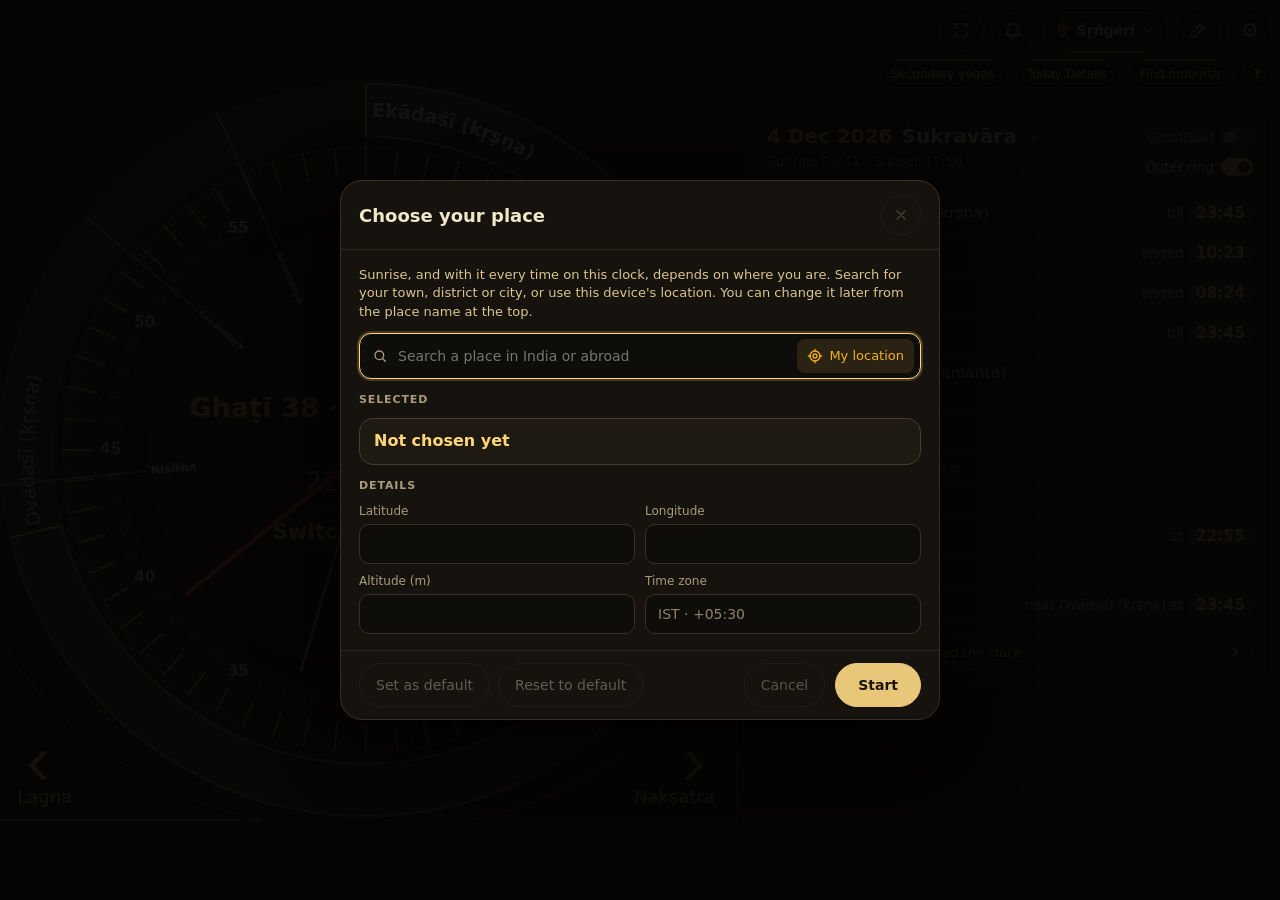
<file: index.html>
<!doctype html>
<html lang="en">
<head>
<meta charset="utf-8">
<meta name="viewport" content="width=device-width, initial-scale=1, maximum-scale=1, user-scalable=no">
<title>Vedic Wall Clock</title>
<link rel="manifest" href="manifest.json">
<meta name="theme-color" content="#15120d">
<meta name="mobile-web-app-capable" content="yes">
<meta name="apple-mobile-web-app-capable" content="yes">
<meta name="apple-mobile-web-app-status-bar-style" content="black-translucent">
<meta name="apple-mobile-web-app-title" content="Vedic Clock">
<link rel="icon" href="icons/favicon-32.png" sizes="32x32" type="image/png">
<link rel="icon" href="icons/favicon-16.png" sizes="16x16" type="image/png">
<link rel="apple-touch-icon" href="icons/apple-touch-icon.png">
<style>html, body { margin: 0; background: #0b0a08; }</style>
</head>
<body>
<script>
  // Boot script. Fetches the clock's HTML, CSS and scripts - listed in
  // app-files.json - revalidating each one with the server on every load
  // (cache: "no-cache"), so a browser can never run a stale file or pair an
  // old script with a new page. Unchanged files come back as a quick 304.
  // This shell itself holds nothing that changes, and is never edited when
  // the app is.
  (function () {
    var SHELL = 1;
    var FRESH = { cache: "no-cache" };

    // An old version registered a service worker / offline cache that could
    // serve stale files; remove any left behind.
    if ("serviceWorker" in navigator) {
      navigator.serviceWorker.getRegistrations().then(function (regs) {
        regs.forEach(function (r) { r.unregister(); });
      }).catch(function () {});
    }
    if (window.caches) {
      caches.keys().then(function (keys) { keys.forEach(function (k) { caches.delete(k); }); }).catch(function () {});
    }

    function get(url) {
      return fetch(url, FRESH).then(function (r) {
        if (!r.ok) throw new Error(url + " (HTTP " + r.status + ")");
        return r.text();
      });
    }

    get("app-files.json").then(function (text) {
      var files = JSON.parse(text);
      if (files.shell !== SHELL) {
        // This shell is out of date (only possible if the boot script itself
        // changed): refresh it from the server, once.
        var tried = false;
        try { tried = sessionStorage.getItem("shellRefreshed") === "1"; sessionStorage.setItem("shellRefreshed", "1"); } catch (e) { tried = true; }
        if (!tried) {
          return fetch(location.pathname, { cache: "reload" }).then(function () { location.reload(); });
        }
      }
      return Promise.all([
        Promise.all(files.css.map(get)),
        get(files.html),
        Promise.all(files.js.map(get)),
      ]).then(function (parts) {
        files.css.forEach(function (url, i) {
          var style = document.createElement("style");
          style.textContent = parts[0][i] + "\n/*# sourceURL=" + url + " */";
          document.head.appendChild(style);
        });
        document.body.insertAdjacentHTML("afterbegin", parts[1]);
        // Appended in order; each runs as it is added, like a normal script tag.
        files.js.forEach(function (url, i) {
          var script = document.createElement("script");
          script.textContent = parts[2][i] + "\n//# sourceURL=" + url;
          document.body.appendChild(script);
        });
      });
    }).catch(function (err) {
      document.body.style.cssText = "color:#f0e6c8;font:16px system-ui;padding:24px";
      document.body.textContent = "The clock could not load: " + err.message + ". Check the connection and reload.";
    });
  })();
</script>
</body>
</html>
</file>
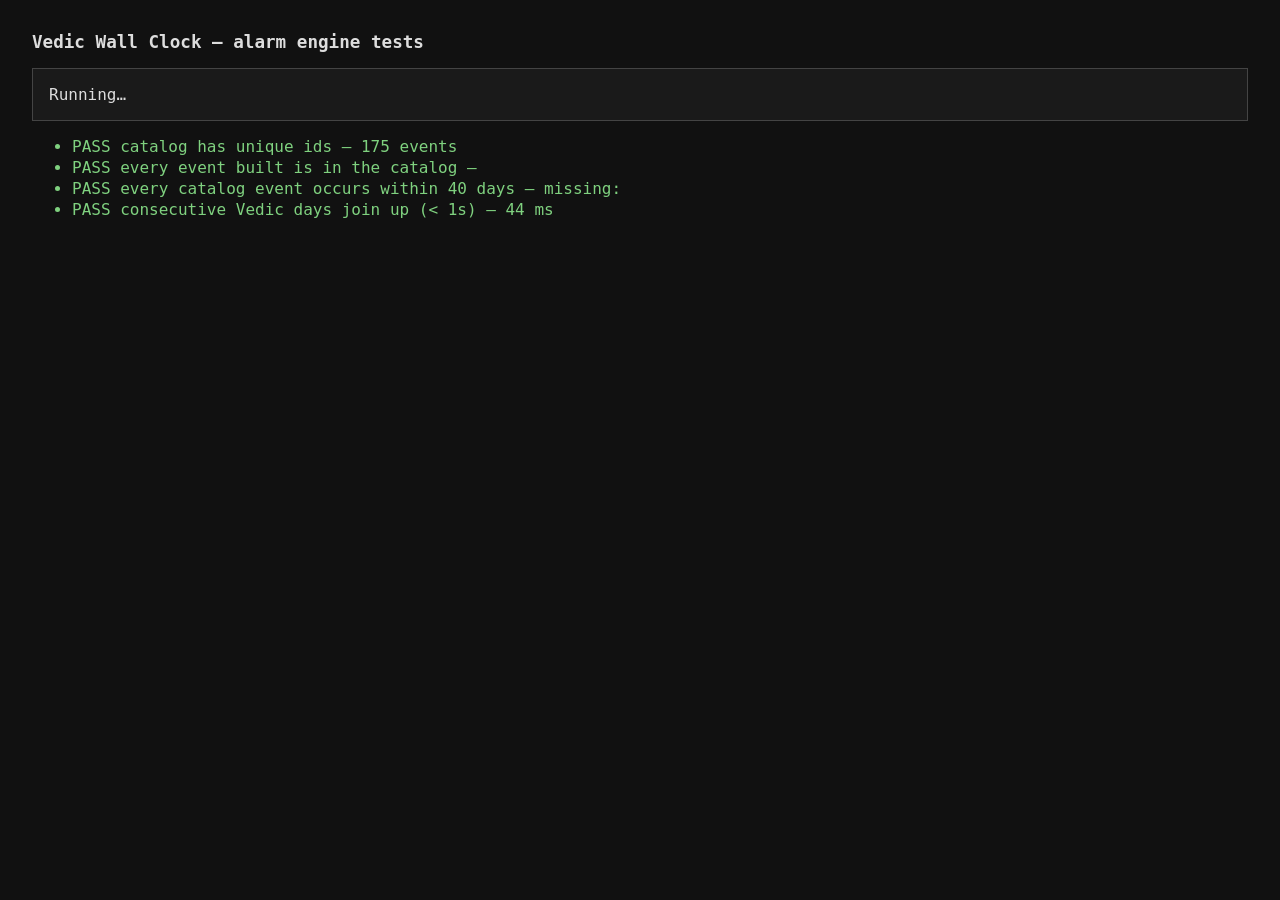
<file: test/alarms-test.html>
<!doctype html>
<html lang="en">
<head>
<meta charset="utf-8">
<title>Vedic Wall Clock — Alarm engine tests</title>
<style>
  body { font-family: ui-monospace, Consolas, monospace; margin: 2rem; background: #111; color: #ddd; }
  h1 { font-size: 1.1rem; }
  .pass { color: #7fd17f; } .fail { color: #e06060; font-weight: bold; }
  #summary { margin: 1rem 0; padding: 1rem; background: #1a1a1a; border: 1px solid #444; }
  li { margin: 2px 0; }
</style>
</head>
<body>
<h1>Vedic Wall Clock — alarm engine tests</h1>
<div id="summary">Running…</div>
<ul id="results"></ul>

<script src="../js/vendor/astronomy.browser.js"></script>
<script src="../js/engine/util.js"></script>
<script src="../js/engine/zone.js"></script>
<script src="../js/engine/ayanamsa.js"></script>
<script src="../js/engine/sunrise.js"></script>
<script src="../js/engine/sidereal.js"></script>
<script src="../js/engine/elongation.js"></script>
<script src="../js/engine/tithi.js"></script>
<script src="../js/engine/nakshatra.js"></script>
<script src="../js/engine/yoga.js"></script>
<script src="../js/engine/karana.js"></script>
<script src="../js/engine/lagna.js"></script>
<script src="../js/engine/day-events.js"></script>
<script src="../js/engine/masa.js"></script>
<script src="../js/engine/scaled-intervals.js"></script>
<script src="../js/engine/ghati.js"></script>
<script src="../js/engine/panchanga.js"></script>
<script src="../js/data/mc-data.js"></script>
<script src="../js/render/mc-yogas.js"></script>
<script src="../js/render/ring-adapter.js"></script>
<script src="../js/render/dial.js"></script>
<script src="../js/settings.js"></script>
<script src="../js/tunes.js"></script>
<script src="../js/alarms.js"></script>
<script>
(async function () {
  const E = window.VedicEngine, A = E.Alarms;
  const data = await fetch("../js/data/panchanga-data.json").then(r => r.json());
  const settings = E.Settings.defaults();
  const results = document.getElementById("results");
  let failed = 0, total = 0;
  function check(name, ok, detail) {
    total++;
    if (!ok) failed++;
    const li = document.createElement("li");
    li.className = ok ? "pass" : "fail";
    li.textContent = (ok ? "PASS " : "FAIL ") + name + (detail !== undefined ? "  — " + detail : "");
    results.appendChild(li);
  }
  const MIN = 60000;
  const until = async (fn, ms) => { const t0 = Date.now(); while (Date.now() - t0 < (ms || 8000)) { const v = fn(); if (v) return v; await new Promise(r => setTimeout(r, 20)); } return null; };

  // An isolated store, with ticks driven by hand.
  const KEY = "vedicWallClock.alarms.test";
  localStorage.removeItem(KEY);
  const rings = [];
  A.init({ getSettings: () => settings, getData: () => data, storageKey: KEY, autoTick: false });
  A.onRing(ev => rings.push(ev));

  // --- catalog and the per-day event builder agree -------------------------
  const catalog = E.RingAdapter.buildAlarmCatalog(data);
  const ids = new Set();
  catalog.forEach(g => g.items.forEach(i => ids.add(i.id)));
  check("catalog has unique ids", ids.size === catalog.reduce((n, g) => n + g.items.length, 0), ids.size + " events");
  const seen = new Set(), unknown = new Set();
  let day = new Date(), prevNext = null, maxGap = 0;
  for (let i = 0; i < 40; i++) {
    const snap = E.Panchanga.compute(day, settings);
    if (prevNext != null) maxGap = Math.max(maxGap, Math.abs(snap.anchors.governingSunrise - prevNext));
    prevNext = snap.anchors.nextSunrise.getTime();
    E.RingAdapter.buildAlarmEvents(snap, data).forEach(e => { (ids.has(e.id) ? seen : unknown).add(e.id); });
    day = new Date(snap.anchors.nextSunrise.getTime() + MIN);
  }
  check("every event built is in the catalog", unknown.size === 0, [...unknown].join(","));
  check("every catalog event occurs within 40 days", seen.size === ids.size, "missing: " + [...ids].filter(i => !seen.has(i)).join(","));
  check("consecutive Vedic days join up (< 1s)", maxGap < 1000, maxGap + " ms");

  // --- searching forward: true boundaries -----------------------------------
  const tithi = await A.preview({ events: ["tithi:11"], mode: "start" }, 2);
  check("tithi: found two Ekādaśī (śukla)", tithi.length === 2);
  check("tithi: start and end are true boundaries", tithi.every(x =>
    E.Tithi.current(new Date(x.start + 90000)).number === 11 && E.Tithi.current(new Date(x.start - 90000)).number === 10 &&
    E.Tithi.current(new Date(x.end - 90000)).number === 11 && E.Tithi.current(new Date(x.end + 90000)).number === 12));
  const nak = await A.preview({ events: ["nak:3"], mode: "end" }, 2);
  check("nakṣatra: 'end' alarms fire at the true end", nak.every(x => x.fire === x.end &&
    E.Nakshatra.current(new Date(x.end - 90000), "lahiri").index === 3 && E.Nakshatra.current(new Date(x.end + 90000), "lahiri").index === 4));
  const lagna = await A.preview({ events: ["lagna:0"], mode: "start" }, 5);
  check("lagna: one occurrence per day, no duplicates from the day joins", lagna.length === 5 && lagna.every((x, i) => i === 0 || Math.abs(x.start - lagna[i - 1].start - 86164000) < 15 * MIN));

  // --- offsets ----------------------------------------------------------------
  const start = await A.preview({ events: ["win:rahu"], mode: "start" }, 3);
  const end = await A.preview({ events: ["win:rahu"], mode: "end" }, 3);
  check("start: rings at the start", start.every(x => x.fire === x.start));
  check("end: rings at the end", end.every(x => x.fire === x.end && x.end > x.start));
  for (const [value, unit, want] of [[30, "min", 30], [2, "ghati", 48], [1.5, "hr", 90], [72, "hr", 4320]]) {
    const r = await A.preview({ events: ["win:rahu"], mode: "before", offsetValue: value, offsetUnit: unit }, 2);
    check("before " + value + " " + unit + " = " + want + " min ahead", r.length === 2 && r.every(x => (x.start - x.fire) / MIN === want && x.fire > Date.now()));
  }
  check("'before 0' is just the start", (await A.preview({ events: ["win:rahu"], mode: "before", offsetValue: 0 }, 1))[0].fire === start[0].start);

  // --- several events, instants, rare events, bad input ------------------------------
  const multi = await A.preview({ events: ["sun:rise", "sun:set", "marker:avartana"], mode: "start" }, 6);
  check("several events come out in time order", multi.length === 6 && multi.every((x, i) => i === 0 || multi[i - 1].fire <= x.fire));
  const sk = await A.preview({ events: ["marker:sankranti"], mode: "start" }, 2);
  check("saṅkrānti (about monthly) is found, with its rāśi", sk.length === 2 && /Saṅkrānti/.test(sk[0].detail), sk.map(x => x.detail).join(", "));
  check("no events / unknown id -> nothing", (await A.preview({ events: [] }, 1)).length === 0 && (await A.preview({ events: ["nope"] }, 1)).length === 0);
  // Kalāṃśa windows are switched off for now (mc-yogas.js), so their merge check is too.
  //   const dur = await A.preview({ events: ["win:kalamsha"], mode: "start" }, 14);
  //   check("adjacent windows of one kind merge (back-to-back bad kalāṃśas)", dur.some(x => x.end - x.start > 80 * MIN) && dur.every(x => x.end - x.start < 160 * MIN));

  // --- stored alarms: firing, once, grace, persistence --------------------------------
  const a1 = A.add({ events: ["win:rahu"], mode: "before", offsetValue: 10, offsetUnit: "min", repeat: "always", label: "  prep  " });
  const a2 = A.add({ events: ["win:kulika"], mode: "start", repeat: "once" });
  check("add normalises (label trimmed, ids assigned)", a1 && a1.label === "prep" && a1.id && a2.id !== a1.id);
  check("alarm without events is refused", A.add({ events: ["nope"] }) === null);
  const listed = () => A.list();
  await until(() => listed().every(a => a.next));
  const n1 = listed().find(a => a.id === a1.id).next, n2 = listed().find(a => a.id === a2.id).next;
  check("each alarm worked out its next ring", n1 && n2, new Date(n1.fireAt).toISOString() + " / " + new Date(n2.fireAt).toISOString());

  A.tick(n1.fireAt - 5000);
  check("does not ring early", rings.length === 0);
  A.tick(n1.fireAt + 1000);
  check("rings on time, with the event named", rings.length >= 1 && rings.some(r => r.alarm.id === a1.id && r.items[0].label === "Rāhu Kālam"));
  const ringsAfter = rings.length;
  A.tick(n1.fireAt + 2000);
  check("rings once, not every tick", rings.length === ringsAfter);
  const next1 = await until(() => { const a = listed().find(x => x.id === a1.id); return a.next && a.next.fireAt > n1.fireAt && a.next; });
  check("recurring alarm re-arms for the next occurrence", !!next1 && next1.fireAt - n1.fireAt > 12 * 3600 * 1000, next1 && new Date(next1.fireAt).toISOString());

  // An alarm that is long overdue (the page was asleep) is skipped, not shouted.
  // a2's first ring was already far in the past at the tick above.
  check("overdue beyond the grace period is skipped silently", !rings.some(r => r.alarm.id === a2.id));
  // Whether a2's first ring is already past depends on the time of day the test
  // runs at, so push the clock beyond its grace period explicitly.
  A.tick(Math.max(n1.fireAt, n2.fireAt) + A.GRACE_MS + MIN);
  const a2Next = await until(() => { const a = listed().find(x => x.id === a2.id); return a.next && a.next.fireAt > n2.fireAt && a.next; });
  check("a skipped 'once' alarm stays armed for its next occurrence", listed().find(a => a.id === a2.id).enabled && !!a2Next && a2Next.fireAt > n2.fireAt);
  const a5 = A.add({ events: ["win:yamaghanta"], mode: "start", repeat: "always" });
  await until(() => listed().find(a => a.id === a5.id).next);
  const n5 = listed().find(a => a.id === a5.id).next;
  const ringsBefore5 = rings.length;
  A.tick(n5.fireAt + A.GRACE_MS + MIN);
  check("6 minutes late is not rung", rings.length === ringsBefore5 && !rings.some(r => r.alarm.id === a5.id));
  const n5b = await until(() => { const a = listed().find(x => x.id === a5.id); return a.next && a.next.fireAt > n5.fireAt && a.next; });
  check("...and the alarm moves on to the next occurrence", !!n5b);
  A.remove(a5.id);

  // once: rings, then is deleted
  const a3 = A.add({ events: ["win:yamaghanta"], mode: "start", repeat: "once" });
  await until(() => listed().find(a => a.id === a3.id).next);
  const n3 = listed().find(a => a.id === a3.id).next;
  A.tick(n3.fireAt + 500);
  check("'once' rings", rings.some(r => r.alarm.id === a3.id));
  check("'once' is then deleted", !listed().some(a => a.id === a3.id));

  // grace: within the grace period still rings
  const a4 = A.add({ events: ["win:kulika"], mode: "end", repeat: "always" });
  await until(() => listed().find(a => a.id === a4.id).next);
  const n4 = listed().find(a => a.id === a4.id).next;
  A.tick(n4.fireAt + 2 * MIN);
  check("2 minutes late still rings (within grace)", rings.some(r => r.alarm.id === a4.id));

  // custom times: an IST clock time, or ghaṭī + pala after sunrise
  const IST = 5.5 * 60 * MIN, now0 = Date.now();
  const ck = await A.preview({ custom: { kind: "clock", hour: 6, minute: 30 }, repeat: "always" }, 3);
  check("custom clock time: 3 daily rings at 06:30 IST", ck.length === 3 && ck.every(x => x.fire > now0 && (x.fire + IST) % (24 * 60 * MIN) === 6.5 * 60 * MIN) && ck[1].fire - ck[0].fire === 24 * 60 * MIN, ck.map(x => new Date(x.fire).toISOString()).join(", "));
  const gh = await A.preview({ custom: { kind: "ghati", ghati: 10, pala: 30 }, repeat: "always" }, 2);
  check("custom ghaṭī·pala: rings 10 ghaṭī 30 pala after sunrise, daily", gh.length === 2 && gh[0].fire > now0 && gh[1].fire - gh[0].fire > 23 * 60 * MIN && gh[1].fire - gh[0].fire < 25 * 60 * MIN, gh.map(x => new Date(x.fire).toISOString()).join(", "));
  const gh0 = await A.preview({ custom: { kind: "ghati", ghati: 0, pala: 0 }, repeat: "always" }, 1);
  const dd = gh[0].fire - gh0[0].fire, want = (10 * 24 + 12) * MIN;
  check("ghaṭī offset is exact (10 ghaṭī 30 pala = 252 min after ghaṭī 0)", gh0.length === 1 && (Math.abs(dd - want) < 4 * MIN || Math.abs(dd - want + 24 * 60 * MIN) < 6 * MIN), String(dd / MIN));
  check("out-of-range custom time is refused", A.add({ custom: { kind: "clock", hour: 24, minute: 0 } }) === null && A.add({ custom: { kind: "ghati", ghati: 60, pala: 0 } }) === null);
  const tom = new Date(Date.now() + IST + 24 * 60 * MIN).toISOString().slice(0, 10);
  const dc = await A.preview({ custom: { kind: "clock", hour: 6, minute: 30, date: tom }, repeat: "always" }, 3);
  check("custom clock time with a date: that one date only", dc.length === 1 && new Date(dc[0].fire + IST).toISOString() === tom + "T06:30:00.000Z", dc.map(x => new Date(x.fire).toISOString()).join(","));
  const dg = await A.preview({ custom: { kind: "ghati", ghati: 10, pala: 30, date: tom }, repeat: "always" }, 3);
  check("custom ghaṭī with a date: one ring, on that day", dg.length === 1 && new Date(dg[0].fire + IST).toISOString().slice(0, 10) === tom, dg.map(x => new Date(x.fire).toISOString()).join(","));
  check("a date in the past never rings", (await A.preview({ custom: { kind: "clock", hour: 6, minute: 30, date: "2020-01-01" } }, 1)).length === 0);
  const ac = A.add({ custom: { kind: "clock", hour: 6, minute: 30 }, repeat: "once", label: "wake" });
  await until(() => listed().find(a => a.id === ac.id).next);
  const nc = listed().find(a => a.id === ac.id);
  check("custom alarm lists with its wording", nc.title === "wake" && nc.triggerText === "At 06:30 IST" && nc.events.length === 0);
  A.tick(nc.next.fireAt + 1000);
  check("custom alarm rings and 'once' is deleted", rings.some(r => r.alarm.id === ac.id && r.items[0].label === "06:30 IST") && !listed().some(a => a.id === ac.id));

  // custom clock times keep the zone they were set in (the clock's place at the time); an alarm without one is IST
  {
    const NY = "America/New_York", Z = E.Zone;
    const wallNY = x => new Date(x + Z.offsetMs(x, NY)).toISOString().slice(11, 16);
    const ny = await A.preview({ custom: { kind: "clock", hour: 6, minute: 30, tz: NY }, repeat: "always" }, 3);
    check("custom clock time in New York: rings at 06:30 New York time, every day", ny.length === 3 && ny.every(x => wallNY(x.fire) === "06:30"), ny.map(x => new Date(x.fire).toISOString()).join(", "));
    const legacy = await A.preview({ custom: { kind: "clock", hour: 6, minute: 30 }, repeat: "always" }, 1);
    check("a custom clock alarm with no zone (saved before zones) is still IST", legacy.length === 1 && (legacy[0].fire + IST) % (24 * 60 * MIN) === 6.5 * 60 * MIN);
    const nyd = await A.preview({ custom: { kind: "clock", hour: 6, minute: 30, tz: NY, date: "2027-03-14" }, repeat: "always" }, 2);
    check("a dated New York alarm on the night the clocks go forward rings at 06:30 EDT (10:30 UTC)", nyd.length === 1 && new Date(nyd[0].fire).toISOString() === "2027-03-14T10:30:00.000Z", nyd.map(x => new Date(x.fire).toISOString()).join(","));
    const nyDay = await A.preview({ custom: { kind: "clock", hour: 6, minute: 30, tz: NY, date: "2027-11-07" }, repeat: "always" }, 2);
    check("... and on the night they go back, 06:30 EST (11:30 UTC)", nyDay.length === 1 && new Date(nyDay[0].fire).toISOString() === "2027-11-07T11:30:00.000Z", nyDay.map(x => new Date(x.fire).toISOString()).join(","));
    const an = A.add({ custom: { kind: "clock", hour: 6, minute: 30, tz: NY }, repeat: "once" });
    const al = A.add({ custom: { kind: "clock", hour: 6, minute: 30, tz: "Asia/Dubai" }, repeat: "once" });
    await until(() => listed().find(a => a.id === an.id).next && listed().find(a => a.id === al.id).next);
    check("the wording names the zone the alarm was set in", /^At 06:30 (EST|EDT)$/.test(listed().find(a => a.id === an.id).triggerText) && listed().find(a => a.id === al.id).triggerText === "At 06:30 UTC+4", listed().find(a => a.id === an.id).triggerText + " / " + listed().find(a => a.id === al.id).triggerText);
    check("an unknown zone name falls back to IST", (await A.preview({ custom: { kind: "clock", hour: 6, minute: 30, tz: "Not/AZone" } , repeat: "always" }, 1))[0].fire % (24 * 60 * MIN) === (6.5 * 60 * MIN - IST + 24 * 60 * MIN) % (24 * 60 * MIN));
    A.remove(an.id); A.remove(al.id);
  }

  // persistence + toggles
  const stored = JSON.parse(localStorage.getItem(KEY));
  check("saved to storage", stored.alarms.length === 3 && stored.alarms.every(a => !Object.keys(a).some(k => k.startsWith("_"))));
  A.setEnabled(a1.id, false);
  check("can be switched off", listed().find(a => a.id === a1.id).enabled === false && listed().find(a => a.id === a1.id).next === undefined);
  A.update(a1.id, { events: ["tithi:11", "tithi:26"], mode: "end", repeat: "always" });
  const updated = A.get(a1.id);
  check("edit replaces the alarm and re-enables it", updated.enabled && updated.mode === "end" && updated.events.length === 2);
  A.remove(a1.id);
  check("remove", !A.get(a1.id));
  check("titles summarise events", A.eventsText(["tithi:11", "tithi:26"]) === "Ekādaśī (śukla) · Ekādaśī (kṛṣṇa)" &&
    A.eventsText(catalog.find(g => g.id === "yoga").items.map(i => i.id)) === "All Yoga");
  check("trigger wording differs for instants", A.triggerText({ events: ["sun:set"], mode: "start" }) === "At the moment" && A.triggerText({ events: ["win:rahu"], mode: "start" }) === "At the start");

  // --- sound choice -----------------------------------------
  const sk1 = A.add({ events: ["win:rahu"], mode: "before", offsetValue: 20, offsetUnit: "min", repeat: "always", label: "Rāhu, careful; a very long label so that the line has to be folded across several lines for sure", soundKind: "track" });
  check("sound choice is kept ('track'), anything else is the bell", sk1.soundKind === "track" && A.add({ events: ["win:rahu"], soundKind: "x" }).soundKind === "bell");
  check("a built-in tune is kept by id; an unknown tune falls back to the bell",
    A.add({ events: ["win:rahu"], soundKind: "tune:funk-alarm" }).soundKind === "tune:funk-alarm" && A.add({ events: ["win:rahu"], soundKind: "tune:nope" }).soundKind === "bell");
  check("there are 20 tunes, each with a name, and every one parses", E.Tunes.list.length === 20 && E.Tunes.list.every(t => t.name && t.sub && E.Tunes.get(t.id).voices.every(v => v.notes.trim().split(/\s+/).every(tok => /^(r|-?\d+(\+-?\d+)*):\d*\.?\d+$/.test(tok)))));
  check("every voice fits its loop (notes add up to the tune's length)", E.Tunes.list.every(t => E.Tunes.get(t.id).voices.every(v => Math.abs(v.notes.trim().split(/\s+/).reduce((n, tok) => n + parseFloat(tok.split(":")[1]), 0) - E.Tunes.get(t.id).beats) < 1e-9)));
  check("scale degrees map to the right pitch (C major: 0 = C4, 9 = E5, -7 = C3)", Math.abs(E.Tunes.frequency(E.Tunes.get("reveille-rush"), 0, 0) - 261.63) < 0.1 && Math.abs(E.Tunes.frequency(E.Tunes.get("reveille-rush"), 9, 0) - 659.26) < 0.1 && Math.abs(E.Tunes.frequency(E.Tunes.get("reveille-rush"), -7, 0) - 130.81) < 0.1);
  check("every tune's instruments exist and a pass can be scheduled (offline render, no clipping)", await (async () => {
    for (const info of E.Tunes.list) {
      const tune = E.Tunes.get(info.id), sr = 22050, oc = new OfflineAudioContext(1, Math.ceil((tune.beats * 60 / tune.bpm + 3) * sr), sr);
      const master = oc.createGain(); master.gain.value = 0.9; master.connect(oc.destination); // as the player's master gain
      E.Tunes.schedulePass(oc, master, tune, 0);
      const d = (await oc.startRendering()).getChannelData(0); let peak = 0;
      for (let i = 0; i < d.length; i++) { if (d[i] !== d[i]) return false; peak = Math.max(peak, Math.abs(d[i])); }
      if (peak < 0.05 || peak > 1) return false;
    }
    return true;
  })());

  // --- date shown for times after midnight, before sunrise ------------------------------
  const sunrises = await A.preview({ events: ["sun:rise"], mode: "start" }, 2);
  const sunsets = await A.preview({ events: ["sun:set"], mode: "start" }, 1);
  const sr0 = sunrises[0].start;
  check("dateNote: sunrise itself and daytime/evening have none", A.dateNote(sr0) === "" && A.dateNote(sr0 + 3 * 3600000) === "" && A.dateNote(sunsets[0].start) === "");
  check("dateNote: 2 s before sunrise has the date, e.g. (Nov 3)", /^ \([A-Z][a-z]{2} \d{1,2}\)$/.test(A.dateNote(sr0 - 2000)), A.dateNote(sr0 - 2000));
  check("dateNote: just after midnight IST has the date", A.dateNote(Math.floor((sr0 + 19800000) / 86400000) * 86400000 - 19800000 + 30000) !== "");
  const snapNow = E.Panchanga.compute(new Date(sr0 - 3600000), settings);
  const sameAsDial = [].concat(...["muhurta", "hora"].map(k => E.RingAdapter.build(k, snapNow, data).segments.map(g => [g.startTime, g.endTime])))
    .flat().filter(t => Math.abs(t - snapNow.anchors.nextSunrise) > 5000)
    .every(t => E.RingAdapter.dateNote(t, snapNow.anchors) === A.dateNote(t.getTime()));
  check("dateNote: agrees with the dial's tooltip rule on every segment time", sameAsDial);

  // --- for a host that rings natively: upcoming() and markRang() ------------------------
  A.list().forEach(a => A.remove(a.id));
  const up = A.add({ events: ["sun:rise"], mode: "start", repeat: "always" });
  const upc = await A.upcoming(up.id, 5);
  check("upcoming: 5 sunrises, ascending, in the future, one item each", upc.length === 5 && upc.every((g, i) => g.fireAt > Date.now() && g.items.length === 1 && (i === 0 || g.fireAt > upc[i - 1].fireAt)));
  check("upcoming: items carry label, group and times", upc[0].items[0].label && upc[0].items[0].group && upc[0].items[0].start === upc[0].fireAt);
  const both = A.add({ events: ["sun:rise", "sun:set"], mode: "start", repeat: "always" });
  const bothUp = await A.upcoming(both.id, 6);
  check("upcoming: sunrise and sunset are separate rings (not within a minute)", bothUp.length === 6 && bothUp.every(g => g.items.length === 1));
  const dayAhead = await A.upcoming(up.id, 40);
  check("upcoming: 40 daily rings span about 40 days", dayAhead.length === 40 && Math.abs((dayAhead[39].fireAt - dayAhead[0].fireAt) / 86400000 - 39) < 0.5);
  A.setEnabled(up.id, false);
  check("upcoming: a disabled alarm has none", (await A.upcoming(up.id, 3)).length === 0);
  A.setEnabled(up.id, true);
  const once = A.add({ events: ["sun:rise"], mode: "start", repeat: "once" });
  const first = (await A.upcoming(once.id, 2))[0].fireAt;
  check("markRang: records it, deletes a once-alarm", A.markRang(once.id, first, first + 2000) === true && A.get(once.id) === null);
  check("markRang: is idempotent", A.markRang(once.id, first, first + 2000) === false);
  const aw = A.get(up.id).armedAfter;
  A.markRang(up.id, upc[0].fireAt, upc[0].fireAt + 1000);
  const upc2 = await A.upcoming(up.id, 2);
  check("markRang: an always-alarm moves on past that ring", A.get(up.id).enabled && A.get(up.id).armedAfter > aw && upc2[0].fireAt > upc[0].fireAt, upc2.map(g => g.fireAt).join());
  check("markRang: unknown alarm is ignored", A.markRang("nope", first, first) === false);

  // --- skipNext: off for the coming ring only ---------------------------------------------
  const skipAl = A.add({ events: ["sun:rise"], mode: "start", repeat: "always" });
  const before = await A.upcoming(skipAl.id, 3);
  check("skipNext: reports a ring was skipped", (await A.skipNext(skipAl.id)) === true);
  const after = await A.upcoming(skipAl.id, 2);
  check("skipNext: the next ring is gone, the alarm stays on and carries on", A.get(skipAl.id).enabled && after[0].fireAt === before[1].fireAt && A.get(skipAl.id).skipped === before[0].fireAt, after.map(g => g.fireAt).join());
  A.setEnabled(skipAl.id, false);
  check("skipNext: nothing to skip on an alarm that is off", (await A.skipNext(skipAl.id)) === false);

  localStorage.removeItem(KEY);
  const s = document.getElementById("summary");
  s.textContent = failed ? failed + " of " + total + " FAILED" : "All " + total + " checks passed";
  s.className = failed ? "fail" : "pass";
  document.title = (failed ? "FAIL" : "PASS") + " — alarm tests";
})().catch(function (e) { document.getElementById("summary").textContent = "ERROR: " + e.message; document.title = "ERROR"; console.error(e); });
</script>
</body>
</html>
</file>
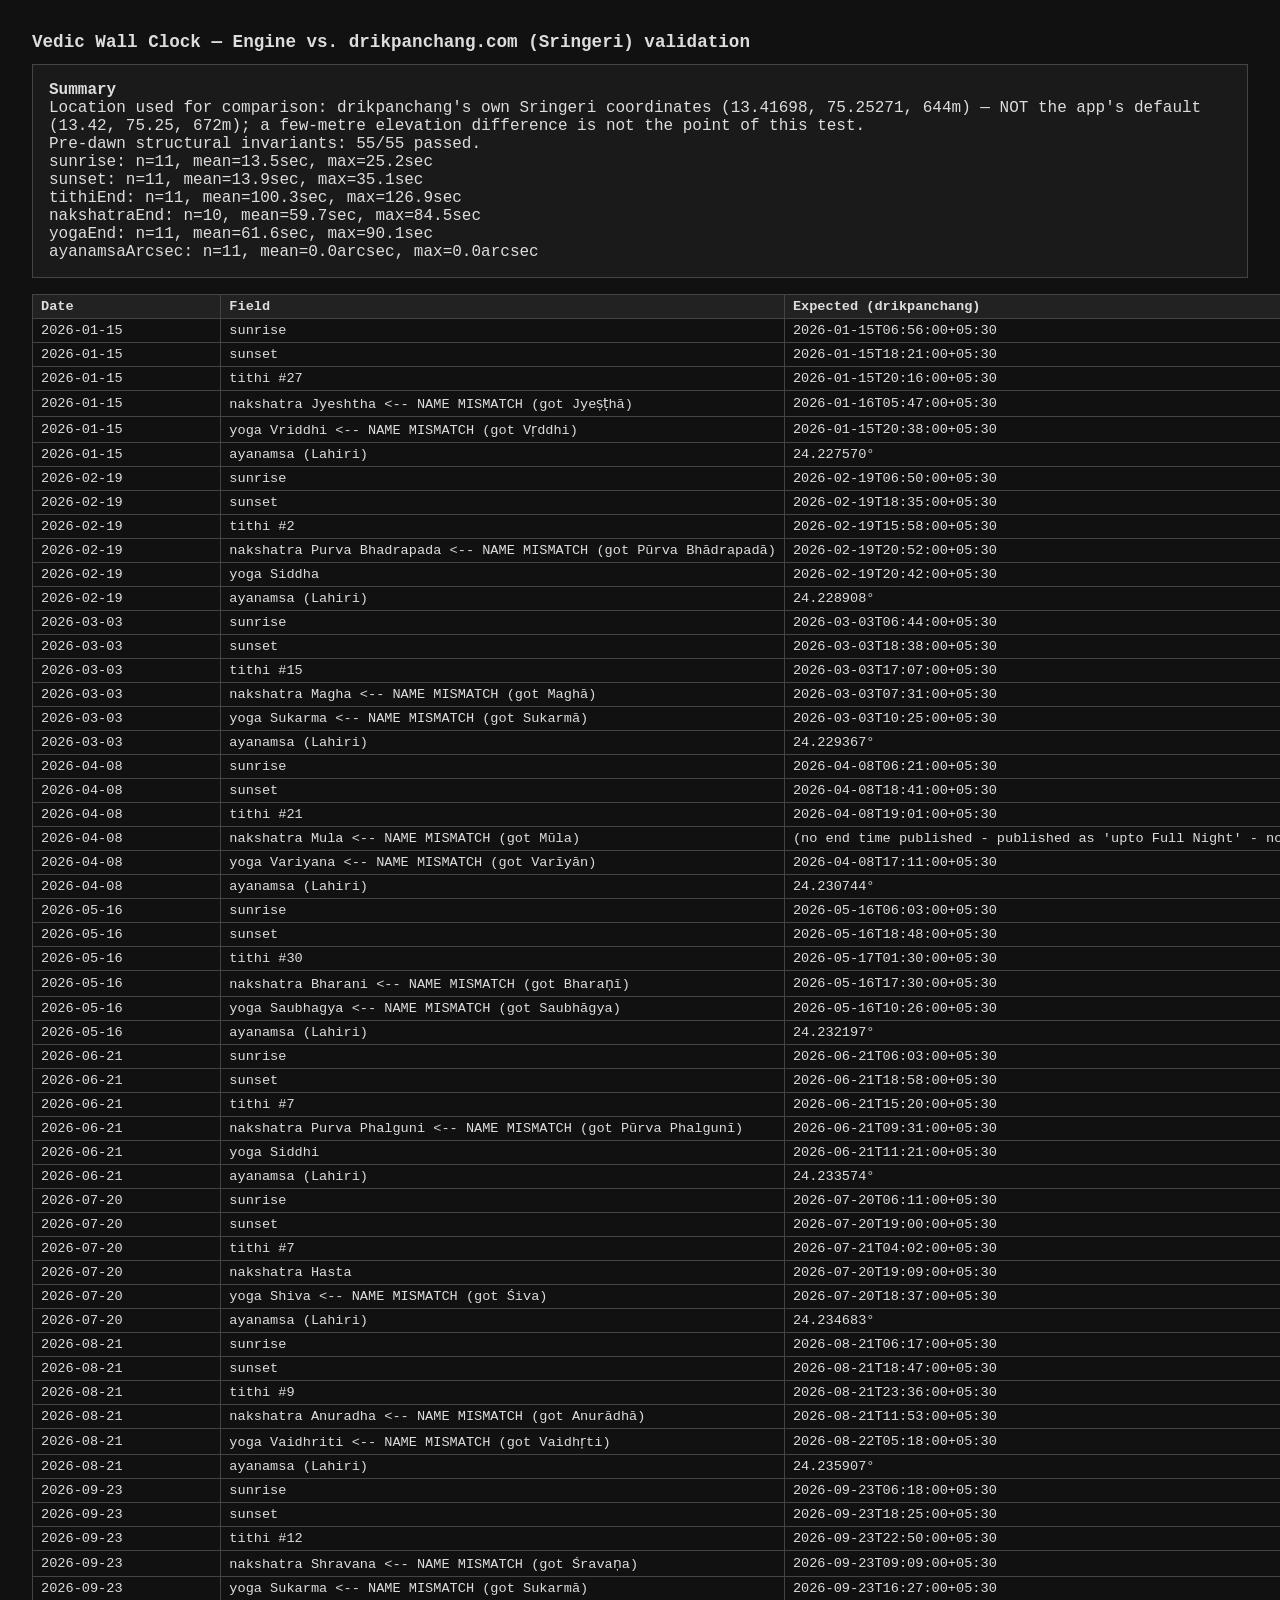
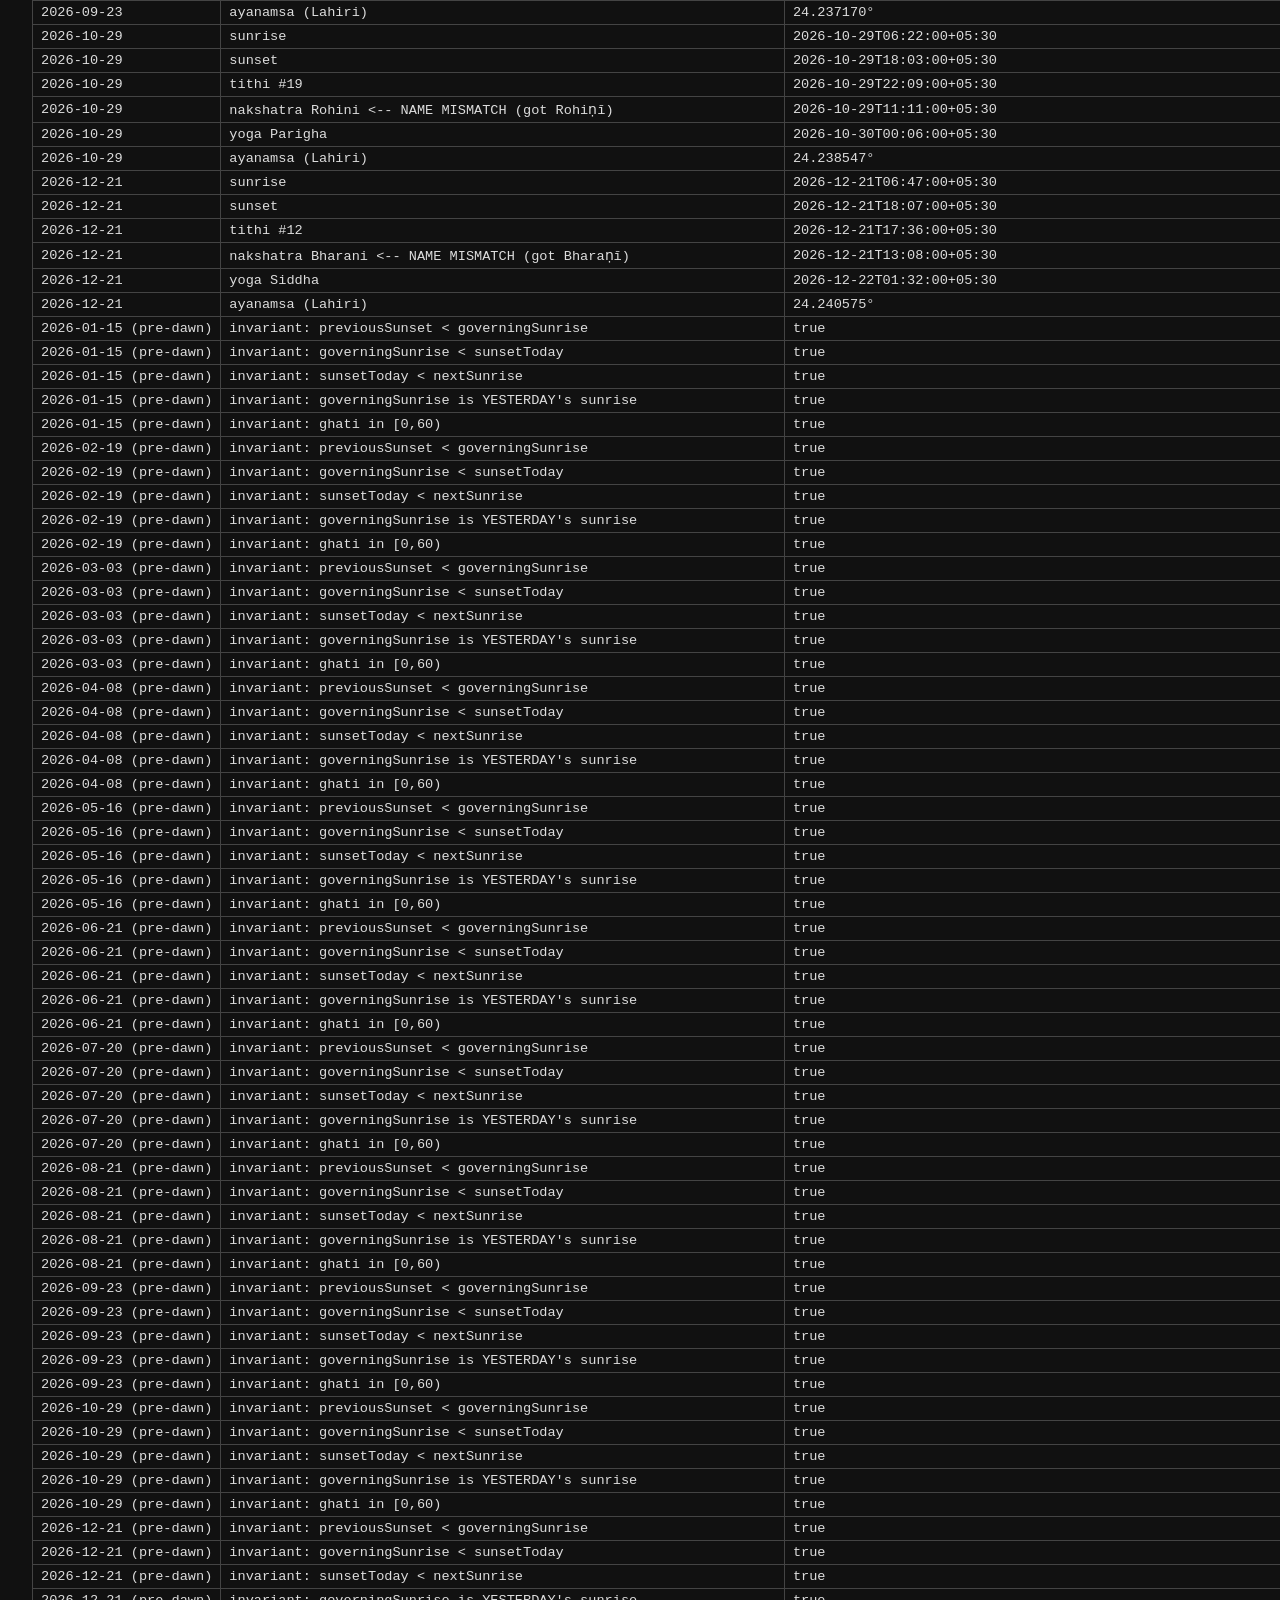
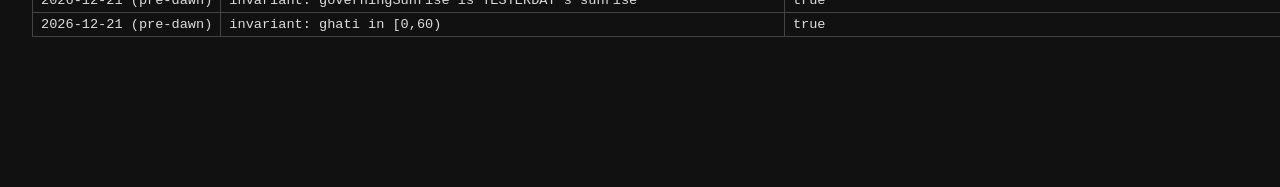
<file: test/test-harness.html>
<!doctype html>
<html lang="en">
<head>
<meta charset="utf-8">
<title>Vedic Wall Clock — Engine Validation Harness</title>
<style>
  body { font-family: ui-monospace, Consolas, monospace; margin: 2rem; background: #111; color: #ddd; }
  h1 { font-size: 1.1rem; }
  table { border-collapse: collapse; width: 100%; margin-bottom: 2rem; font-size: 0.85rem; }
  th, td { border: 1px solid #444; padding: 4px 8px; text-align: left; white-space: nowrap; }
  th { background: #222; position: sticky; top: 0; }
  tr.ok td.diff { color: #7fd17f; }
  tr.warn td.diff { color: #e0c060; }
  tr.bad td.diff { color: #e06060; }
  .summary { background: #1a1a1a; padding: 1rem; border: 1px solid #444; margin-bottom: 1rem; }
  .pill { display: inline-block; padding: 2px 8px; border-radius: 4px; margin-right: 1rem; }
  code { color: #9cf; }
</style>
</head>
<body>
<h1>Vedic Wall Clock — Engine vs. drikpanchang.com (Sringeri) validation</h1>
<div id="summary" class="summary">Loading...</div>
<div id="tables"></div>

<script src="../js/vendor/astronomy.browser.js"></script>
<script src="../js/engine/util.js"></script>
<script src="../js/engine/zone.js"></script>
<script src="../js/engine/ayanamsa.js"></script>
<script src="../js/engine/sunrise.js"></script>
<script src="../js/engine/sidereal.js"></script>
<script src="../js/engine/elongation.js"></script>
<script src="../js/engine/tithi.js"></script>
<script src="../js/engine/nakshatra.js"></script>
<script src="../js/engine/yoga.js"></script>
<script src="../js/engine/karana.js"></script>
<script src="../js/engine/lagna.js"></script>
<script src="../js/engine/day-events.js"></script>
<script src="../js/engine/masa.js"></script>
<script src="../js/engine/scaled-intervals.js"></script>
<script src="../js/engine/ghati.js"></script>
<script src="../js/engine/panchanga.js"></script>
<script>
(async function () {
  const E = window.VedicEngine;

  const [data, fixtures] = await Promise.all([
    fetch("../js/data/panchanga-data.json").then(r => r.json()),
    fetch("fixtures/sringeri-reference.json").then(r => r.json()),
  ]);

  const location = Object.assign({}, fixtures.location);
  const ayanamsaName = "lahiri";
  const edge = "upper-limb"; // drikpanchang uses civil (upper-limb+refraction) sunrise

  function secDiff(expectedIso, computedDate) {
    if (!expectedIso || !computedDate) return null;
    const expected = new Date(expectedIso);
    return (computedDate.getTime() - expected.getTime()) / 1000;
  }

  function fmt(date) {
    if (!date) return "-";
    return date.toLocaleString("en-IN", { timeZone: "Asia/Kolkata", hour12: false,
      year: "numeric", month: "2-digit", day: "2-digit", hour: "2-digit", minute: "2-digit", second: "2-digit" });
  }

  function rowClass(absSec, warnAt, badAt) {
    if (absSec == null) return "";
    if (absSec > badAt) return "bad";
    if (absSec > warnAt) return "warn";
    return "ok";
  }

  const rows = [];
  const diffsByField = {}; // field -> array of abs-seconds diffs

  function pushDiff(field, absSec) {
    if (absSec == null) return;
    (diffsByField[field] = diffsByField[field] || []).push(absSec);
  }

  for (const fx of fixtures.dates) {
    // drikpanchang's day-panchang page reports whichever tithi/nakshatra/yoga is
    // active AT SUNRISE, not at noon - querying at noon would pick up the *next*
    // interval whenever a boundary falls between sunrise and noon (this bit us
    // during development: several nakshatra/yoga "mismatches" turned out to be
    // exactly that, not engine bugs). Query shortly after the published sunrise instead.
    const queryTime = new Date(new Date(fx.sunrise).getTime() + 2 * 60000);
    let snap;
    try {
      snap = E.Panchanga.compute(queryTime, { location, ayanamsa: ayanamsaName, sunriseEdge: edge });
    } catch (err) {
      rows.push({ date: fx.date, field: "ERROR", expected: "-", computed: String(err), diff: "-", cls: "bad" });
      continue;
    }

    // Sunrise / sunset
    let d = secDiff(fx.sunrise, snap.anchors.governingSunrise);
    pushDiff("sunrise", Math.abs(d));
    rows.push({ date: fx.date, field: "sunrise", expected: fx.sunrise, computed: fmt(snap.anchors.governingSunrise), diff: d.toFixed(1) + "s", cls: rowClass(Math.abs(d), 60, 300) });

    d = secDiff(fx.sunset, snap.anchors.sunsetToday);
    pushDiff("sunset", Math.abs(d));
    rows.push({ date: fx.date, field: "sunset", expected: fx.sunset, computed: fmt(snap.anchors.sunsetToday), diff: d.toFixed(1) + "s", cls: rowClass(Math.abs(d), 60, 300) });

    // Tithi
    const tithiNumMatch = snap.tithi.number === fx.tithiExpectedNumber;
    d = secDiff(fx.tithiEnd, snap.tithi.endTime);
    pushDiff("tithiEnd", Math.abs(d));
    rows.push({
      date: fx.date, field: "tithi #" + fx.tithiExpectedNumber + (tithiNumMatch ? "" : " <-- NUMBER MISMATCH (got " + snap.tithi.number + ")"),
      expected: fx.tithiEnd, computed: fmt(snap.tithi.endTime), diff: d.toFixed(1) + "s",
      cls: tithiNumMatch ? rowClass(Math.abs(d), 60, 300) : "bad",
    });

    // Nakshatra (by name, resolved via data file)
    const nakName = data.nakshatra.names[snap.nakshatra.index];
    const nakMatch = nakName === fx.nakshatraName;
    if (fx.nakshatraEnd) {
      d = secDiff(fx.nakshatraEnd, snap.nakshatra.endTime);
      pushDiff("nakshatraEnd", Math.abs(d));
      rows.push({
        date: fx.date, field: "nakshatra " + fx.nakshatraName + (nakMatch ? "" : " <-- NAME MISMATCH (got " + nakName + ")"),
        expected: fx.nakshatraEnd, computed: fmt(snap.nakshatra.endTime), diff: d.toFixed(1) + "s",
        cls: nakMatch ? rowClass(Math.abs(d), 60, 300) : "bad",
      });
    } else {
      rows.push({ date: fx.date, field: "nakshatra " + fx.nakshatraName + (nakMatch ? " (name OK)" : " <-- NAME MISMATCH (got " + nakName + ")"), expected: "(no end time published - " + fx.nakshatraEndNote + ")", computed: fmt(snap.nakshatra.endTime), diff: "-", cls: nakMatch ? "ok" : "bad" });
    }

    // Yoga (by name)
    const yogaName = data.yoga.names[snap.yoga.index];
    const yogaMatch = yogaName === fx.yogaName;
    d = secDiff(fx.yogaEnd, snap.yoga.endTime);
    pushDiff("yogaEnd", Math.abs(d));
    rows.push({
      date: fx.date, field: "yoga " + fx.yogaName + (yogaMatch ? "" : " <-- NAME MISMATCH (got " + yogaName + ")"),
      expected: fx.yogaEnd, computed: fmt(snap.yoga.endTime), diff: d.toFixed(1) + "s",
      cls: yogaMatch ? rowClass(Math.abs(d), 60, 300) : "bad",
    });

    // Ayanamsa
    const computedAyanamsa = E.Ayanamsa.get(ayanamsaName, queryTime);
    const ayDiffArcsec = (computedAyanamsa - fx.ayanamshaDeg) * 3600;
    pushDiff("ayanamsaArcsec", Math.abs(ayDiffArcsec));
    rows.push({
      date: fx.date, field: "ayanamsa (Lahiri)",
      expected: fx.ayanamshaDeg.toFixed(6) + "°", computed: computedAyanamsa.toFixed(6) + "°",
      diff: ayDiffArcsec.toFixed(1) + '"', cls: rowClass(Math.abs(ayDiffArcsec), 30, 120),
    });
  }

  // Structural invariant checks: these don't compare against drikpanchang (no
  // external reference for "an hour before sunrise"), but they catch a whole
  // bug class the boundary-time comparisons above never exercise, since every
  // query above lands just AFTER sunrise. This is exactly how a real bug slipped
  // through here during development: sunriseAfter()/sunsetAfter() searched
  // starting exactly AT the instant they were handed (often itself an exact
  // sunrise/sunset returned by another search), and astronomy-engine's
  // boundary-inclusive search occasionally returned that same instant back,
  // silently collapsing nextSunrise to governingSunrise and producing
  // backwards/zero-length night intervals - invisible to the harness until the
  // dial was actually driven through a pre-sunrise time by hand. Fixed in
  // sunrise.js by nudging every chained search 1s past the instant it's handed.
  let invariantFailures = 0, invariantChecks = 0;
  for (const fx of fixtures.dates) {
    const preDawn = new Date(new Date(fx.sunrise).getTime() - 60 * 60000); // 1h before sunrise
    let snap;
    try {
      snap = E.Panchanga.compute(preDawn, { location, ayanamsa: ayanamsaName, sunriseEdge: edge });
    } catch (err) {
      invariantChecks++; invariantFailures++;
      rows.push({ date: fx.date + " (pre-dawn)", field: "compute() threw", expected: "-", computed: String(err), diff: "-", cls: "bad" });
      continue;
    }
    const a = snap.anchors;
    const checks = [
      ["previousSunset < governingSunrise", a.previousSunset < a.governingSunrise],
      ["governingSunrise < sunsetToday", a.governingSunrise < a.sunsetToday],
      ["sunsetToday < nextSunrise", a.sunsetToday < a.nextSunrise],
      ["governingSunrise is YESTERDAY's sunrise", a.governingSunrise.getTime() < new Date(fx.sunrise).getTime()],
      ["ghati in [0,60)", snap.ghati.ghati >= 0 && snap.ghati.ghati < 60],
    ];
    checks.forEach(function ([label, ok]) {
      invariantChecks++;
      if (!ok) invariantFailures++;
      rows.push({ date: fx.date + " (pre-dawn)", field: "invariant: " + label, expected: "true", computed: String(ok), diff: ok ? "-" : "FAIL", cls: ok ? "ok" : "bad" });
    });
  }

  // Render table
  const table = document.createElement("table");
  table.innerHTML = "<thead><tr><th>Date</th><th>Field</th><th>Expected (drikpanchang)</th><th>Computed (engine)</th><th>Diff</th></tr></thead>";
  const tbody = document.createElement("tbody");
  for (const r of rows) {
    const tr = document.createElement("tr");
    tr.className = r.cls;
    tr.innerHTML = `<td>${r.date}</td><td>${r.field}</td><td>${r.expected}</td><td>${r.computed}</td><td class="diff">${r.diff}</td>`;
    tbody.appendChild(tr);
  }
  table.appendChild(tbody);
  document.getElementById("tables").appendChild(table);

  // Summary
  function stats(arr) {
    if (!arr || !arr.length) return null;
    const mean = arr.reduce((a, b) => a + b, 0) / arr.length;
    const max = Math.max(...arr);
    return { n: arr.length, mean, max };
  }
  const summaryLines = [
    `Location used for comparison: drikpanchang's own Sringeri coordinates (${location.latitude}, ${location.longitude}, ${location.elevation_m}m) — NOT the app's default (13.42, 75.25, 672m); a few-metre elevation difference is not the point of this test.`,
    `Pre-dawn structural invariants: ${invariantChecks - invariantFailures}/${invariantChecks} passed${invariantFailures ? " — " + invariantFailures + " FAILED, see rows below" : ""}.`,
  ];
  for (const field of Object.keys(diffsByField)) {
    const s = stats(diffsByField[field]);
    const unit = field === "ayanamsaArcsec" ? "arcsec" : "sec";
    summaryLines.push(`${field}: n=${s.n}, mean=${s.mean.toFixed(1)}${unit}, max=${s.max.toFixed(1)}${unit}`);
  }
  document.getElementById("summary").innerHTML = "<strong>Summary</strong><br>" + summaryLines.map(l => `<div>${l}</div>`).join("");
})().catch(err => {
  document.getElementById("summary").textContent = "FATAL: " + err.stack;
  console.error(err);
});
</script>
</body>
</html>
</file>
